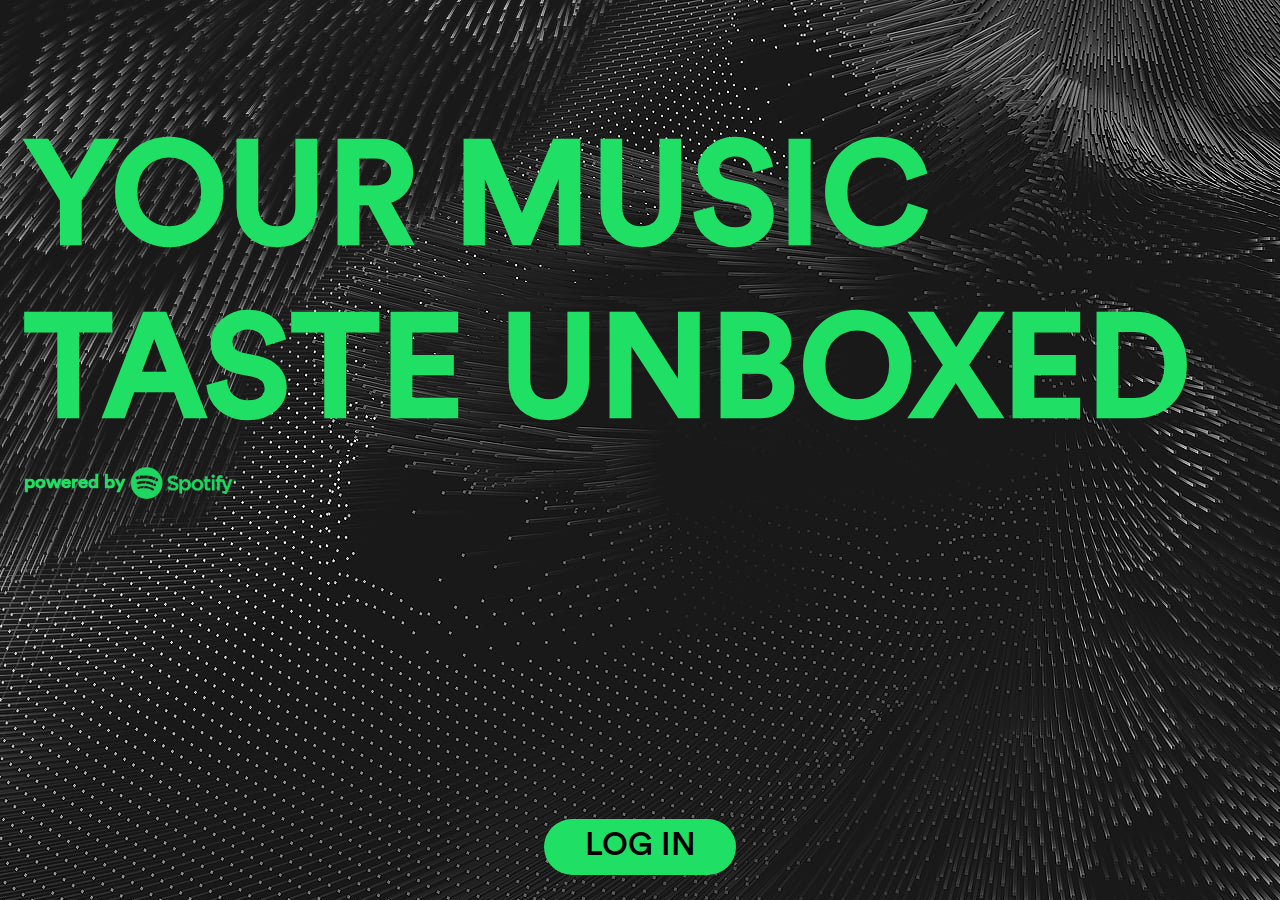
<file: public/index.html>
<!DOCTYPE html>
<html lang="en">
  <head>
    <meta charset="UTF-8" />
    <meta name="viewport" content="width=device-width, initial-scale=1.0" />
    <title>Document</title>
    <link rel="stylesheet" href="auth.css" />
  </head>
  <body>
    <div class="container">
      <div class="title">
        <h1>YOUR MUSIC TASTE UNBOXED</h1>
        <h3>
          powered by
          <img class="logo" src="./imgs/Spotify_Logo_RGB_Green.png" />
        </h3>
      </div>
      <button class="req-auth">LOG IN</button>
    </div>

    <script type="module" src="../src/script.js"></script>
  </body>
</html>
</file>
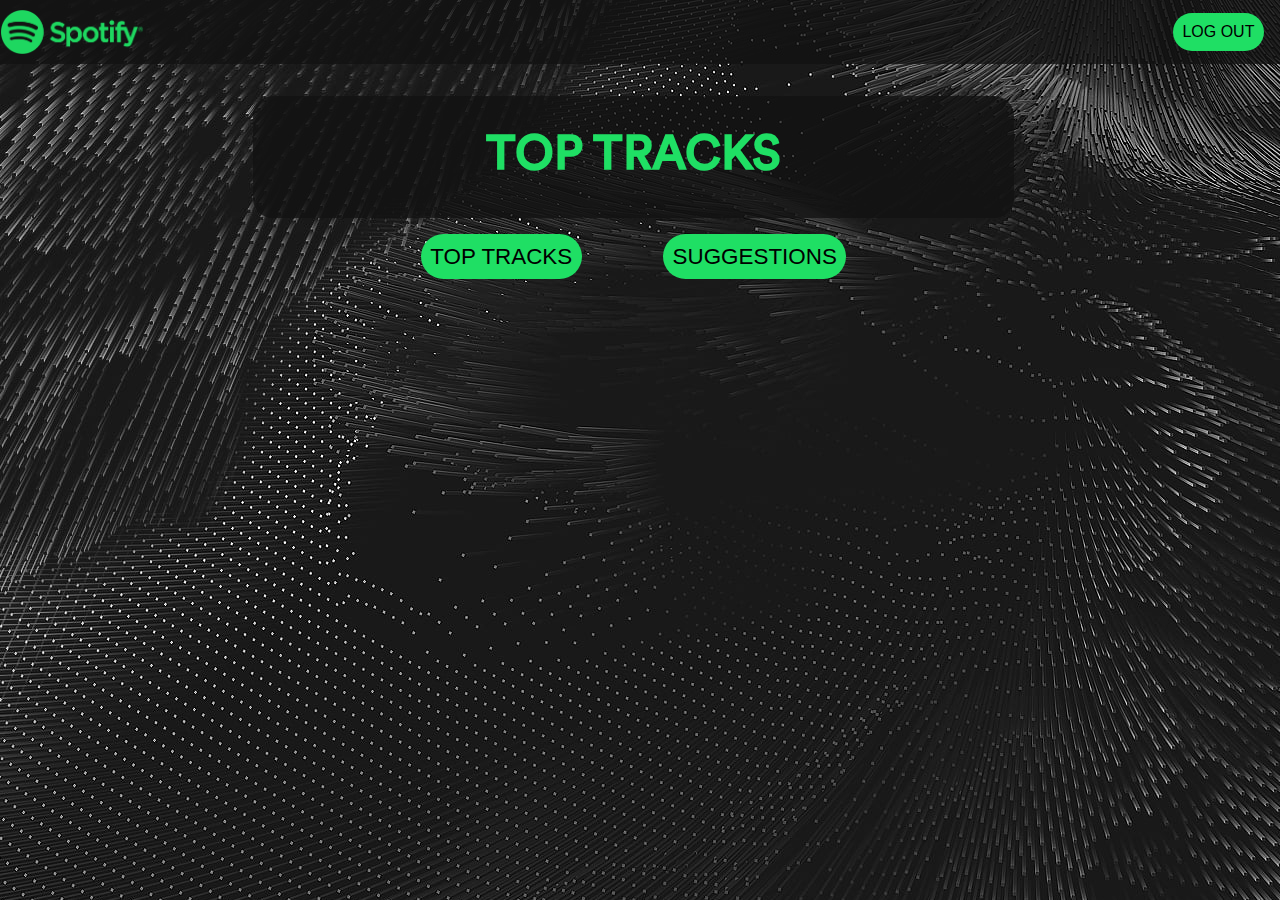
<file: public/page.html>
<!DOCTYPE html>
<html lang="en">
  <head>
    <meta charset="UTF-8" />
    <meta name="viewport" content="width=device-width, initial-scale=1.0" />
    <title>Document</title>
    <link
      rel="stylesheet"
      href="page.css
    "
    />
    <link
      rel="stylesheet"
      href="https://cdn.jsdelivr.net/npm/swiper@10/swiper-bundle.min.css"
    />
  </head>
  <body>
    <header>
      <img
        class="logo"
        src="./imgs/Spotify_Logo_RGB_Green.png"
        alt="Spotify Logo"
      />
      <button class="log-out">LOG OUT</button>
    </header>
    <main>
      <div class="songs">
        <div class="swiper mySwiper">
          <div class="swiper-wrapper">
            <div class="swiper-slide">
              <h1>TOP TRACKS</h1>
              <ul class="top-tracks"></ul>
            </div>
            <div class="swiper-slide">
              <h1>RECOMMENDATIONS</h1>
              <ul class="rec-tracks"></ul>
            </div>
          </div>
        </div>
      </div>
      <div class="buttons">
        <button class="top">TOP TRACKS</button>
        <button class="suggestions">SUGGESTIONS</button>
      </div>
    </main>

    <!-- Swiper JS -->
    <script src="https://cdn.jsdelivr.net/npm/swiper@10/swiper-bundle.min.js"></script>

    <script type="module" src="../src/songs.js"></script>
  </body>
</html>
</file>
<file: public/auth.css>
@font-face {
  font-family: circularSP;
  src: url(./fonts/CircularSpotifyText-Medium.otf);
}
:root {
  --green: #1fdf64;
}

* {
  margin: 0;
  padding: 0;
  box-sizing: border-box;
  font-family: circularSP;
}

body {
  background-image: url("./imgs/background.jpg");
  /* #121212 */
}

h1 {
  color: var(--green);
  font-size: 9rem;
}

.title {
  padding-left: 1.5rem;
  padding-top: 6rem;
}

.container {
  width: 100vw;
  height: 100vh;

  display: flex;
  justify-content: center;
  align-items: center;
  flex-direction: column;
}

button {
  font-size: 2rem;
  width: 12rem;
  height: 3.5rem;
  background-color: var(--green);
  border: none;
  margin-top: 20rem;
  border-radius: 50px;
  cursor: pointer;
  transition: 0.2s;
}

button:hover {
  transform: scale(1.1);
}

h3 {
  color: var(--green);
}

img {
  height: 2rem;
  vertical-align: middle;
}

@media (max-width: 768px) {
  h1 {
    font-size: 4rem;
  }

  .title {
    padding: 0;
    margin: 0;
  }
}
</file>
<file: public/page.css>
@font-face {
  font-family: circularSP;
  src: url(./fonts/CircularSpotifyText-Medium.otf);
}

@font-face {
  font-family: circularSPLight;
  src: url(./fonts/CircularSpotifyText-Light.otf);
}

:root {
  --green: #1fdf64;
}

* {
  margin: 0;
  padding: 0;
  box-sizing: border-box;
}

body {
  background-image: url("./imgs/background.jpg");
  font-family: circularSP;
  color: var(--green);
}

main {
  width: 99vw;
  display: flex;
  justify-content: center;
  align-items: center;
  flex-direction: column;
  margin-top: 2rem;
}

.songs {
  width: 60%;
}

ul {
  list-style: none;
}

.swiper-slide {
  background-color: #121212c8;
  /* border: 1px solid #12121272; */
  border-radius: 20px;
}

h1 {
  text-align: center;
  font-size: 3rem;
  padding: 2rem;
}

li {
  display: flex;
  padding: 1rem;
}

.artist-name {
  font-size: 1rem;
  font-family: CircularSPLight;
}

.track-name {
  font-size: 1.5rem;
}

.track-img {
  max-width: 100px;
}

.details {
  display: flex;
  flex-direction: column;
  justify-content: center;
  margin-left: 1rem;
}

.buttons {
  display: flex;
  width: 40%;
  justify-content: space-around;
}

button {
  font-size: 1.4rem;
  padding: 0.6rem;
  margin-top: 1rem;
  background-color: var(--green);
  border: none;

  border-radius: 50px;
  cursor: pointer;
  transition: 0.2s;
}

button:hover {
  transform: scale(1.1);
}

header {
  height: 4rem;
  width: 100vw;
  background-color: #121212c8;
  display: flex;
  justify-content: space-between;
  align-items: center;
}

.logo {
  width: 9rem;
}

.log-out {
  font-size: 1rem;
  margin-top: 0;
  margin-right: 1rem;
}

@media (max-width: 768px) {
  .songs {
    width: 95%;
  }

  .track-name {
    font-size: 1.2rem;
  }

  .details {
    margin-left: 0.5rem;
  }

  h1 {
    font-size: 2rem;
    padding: 1rem;
  }

  .buttons {
    width: 100%;
  }

  button {
    font-size: 1.2rem;
  }
}
</file>
